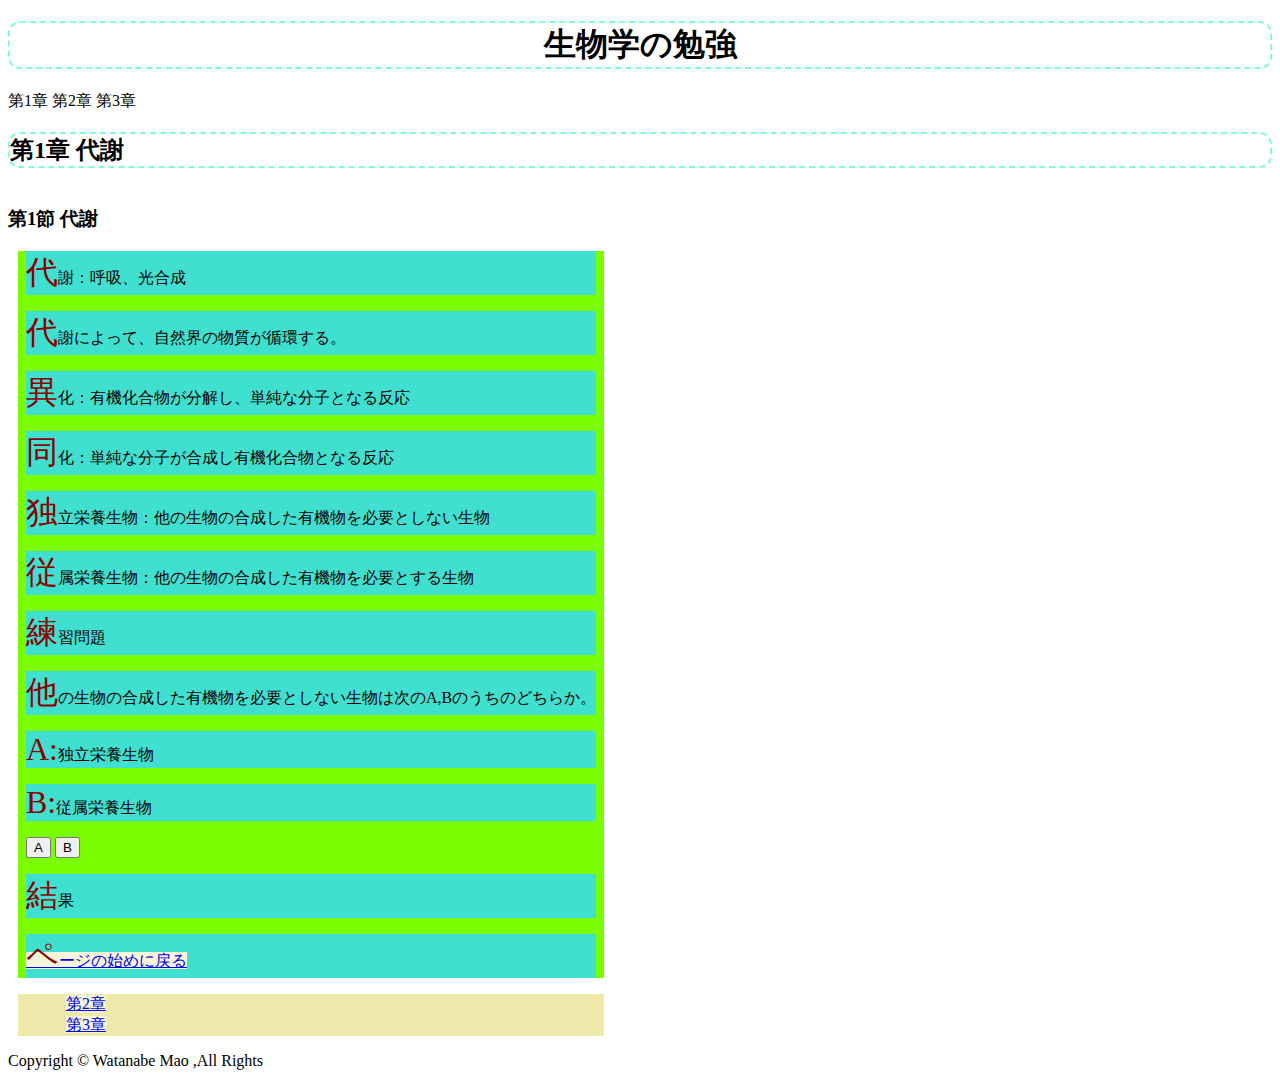
<file: index.html>
<!DOCTYPE html>

<html lang="ja">



<head>
    <meta charset="UTF-8">
    <link rel="stylesheet" href="./css/styles.css">
    <meta name="author" content="Mao Watanabe">
    <meta name="keywords" content="代謝、呼吸と体液、シナプスと神経伝達物質">
    <title>生物学の勉強</title>
</head>

<body>

    <h1>生物学の勉強</h1>
    <nav>
        第1章
        第2章
        第3章
    </nav>


    <section>
        <h2 id="top">第1章 代謝</h2>
        <div class="flex-container">


            <div>
                <h3>第1節 代謝 </h3>
                <main>
                    <p> 代謝：呼吸、光合成 </p>
                    <p> 代謝によって、自然界の物質が循環する。 </p>


                    <p>異化：有機化合物が分解し、単純な分子となる反応</p>
                    <p>同化：単純な分子が合成し有機化合物となる反応</p>

                    <p> 独立栄養生物：他の生物の合成した有機物を必要としない生物 </p>
                    <p> 従属栄養生物：他の生物の合成した有機物を必要とする生物　</p>



                    <p>練習問題</p>
                    <p>他の生物の合成した有機物を必要としない生物は次のA,Bのうちのどちらか。</p>
                    <p>A:独立栄養生物</p>
                    <p>B:従属栄養生物</p>
            
                    <button type="button" onclick="hello(0)">A</button>
                    <button type="button" onclick="hello(1)">B</button>
                    
                    <p>結果</p>
                    <script src="./js/main.js"></script>
                    <p id="hello"></p>


                    <p><a href="#top">ページの始めに戻る</a></p>



                </main>
                <aside>

                    <ul>
                        <li><a href="../homework6/index.html">第2章</a></li>
                        <li><a href="../homework7/index.html">第3章</a></li>
                    </ul>
                </aside>
            </div>
        </div>
    </section>
    <footer>
        Copyright &copy; Watanabe Mao ,All Rights
    </footer>
    


</body>

</html>
</file>
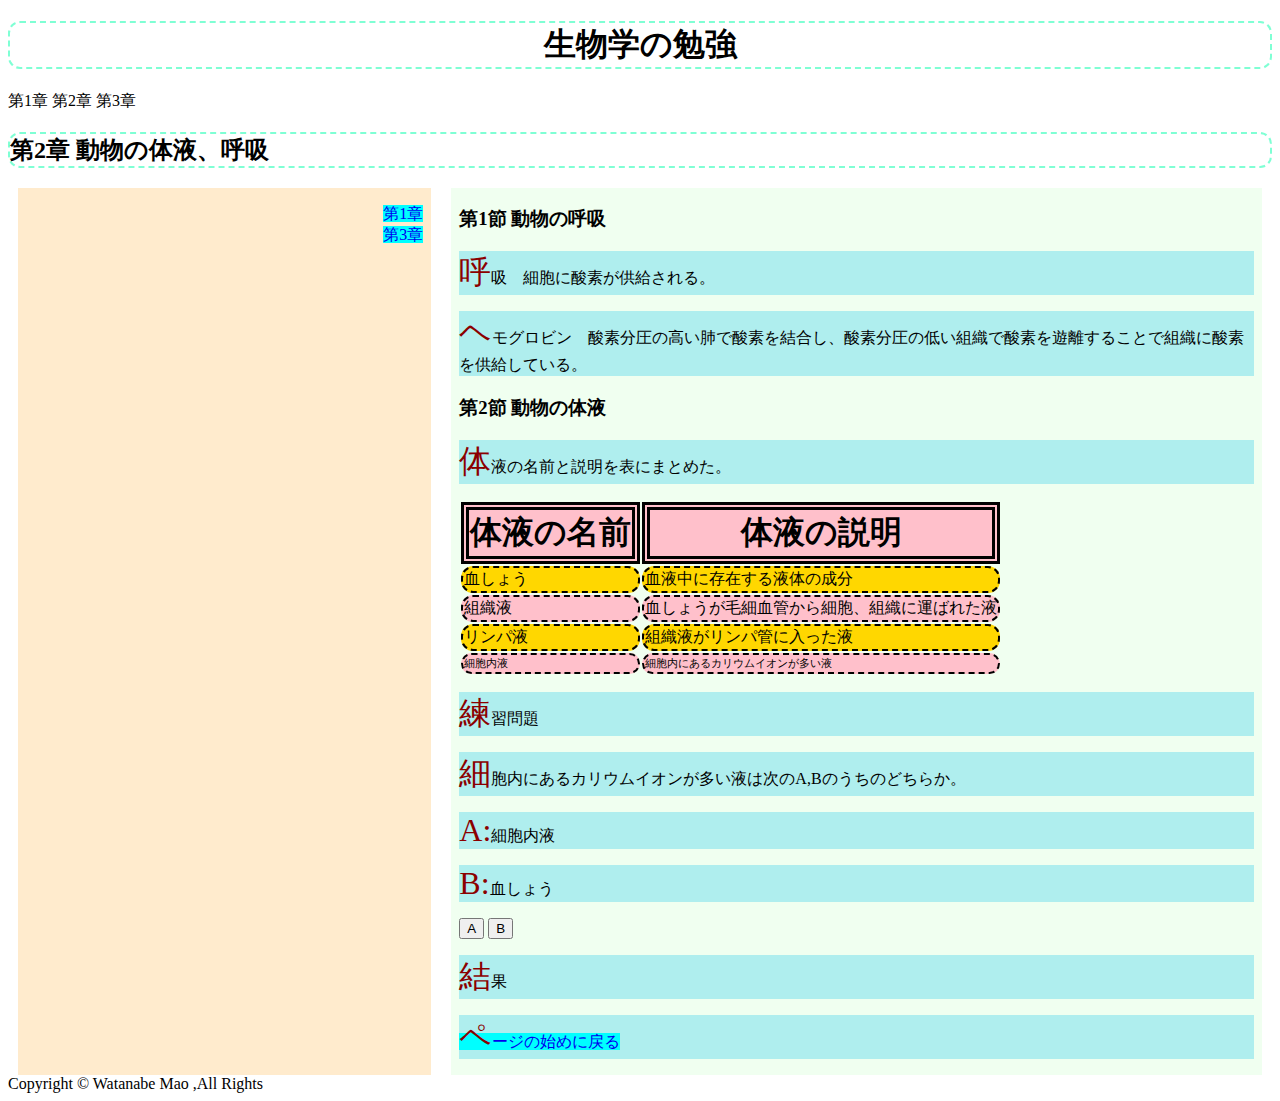
<file: homework6/index.html>
<!DOCTYPE html>

<html lang="ja">



<head>
    <meta charset="UTF-8">
    <link rel="stylesheet" href="./css/styles.css">
    <meta name="author" content="Mao Watanabe">
    <meta name="keywords" content="代謝、呼吸と体液、シナプスと神経伝達物質">
    <title>生物学の勉強</title>
</head>

<body>

    <h1>生物学の勉強</h1>
    <nav>
        第1章
        第2章
        第3章
    </nav>


    
        <section>
            <h2 id="top">第2章 動物の体液、呼吸</h2>
            <div class="flex-container">
                <main>
                    <h3>第1節 動物の呼吸 </h3>
                    <P>呼吸　細胞に酸素が供給される。</P>
                    <P>ヘモグロビン　酸素分圧の高い肺で酸素を結合し、酸素分圧の低い組織で酸素を遊離することで組織に酸素を供給している。</P>
                    


                    <h3>第2節 動物の体液</h3>
                    <p>体液の名前と説明を表にまとめた。</p>
                    
                    <table>
                        <tr>
                            <th>体液の名前</th>
                            <th>体液の説明</th>
                        </tr>
                        <tr>
                            <td>血しょう</td>
                            <td>血液中に存在する液体の成分</td>
                        </tr>

                        <tr>
                            <td>組織液</td>
                            <td>血しょうが毛細血管から細胞、組織に運ばれた液</td>
                        </tr>
                        <tr>
                            <td>リンパ液</td>
                            <td>組織液がリンパ管に入った液</td>
                        </tr>
                        <tr>
                            <td>細胞内液</td>
                            <td>細胞内にあるカリウムイオンが多い液</td>
                        </tr>
                    </table>

                    <p>練習問題</p>
                    <p>細胞内にあるカリウムイオンが多い液は次のA,Bのうちのどちらか。</p>
                    <p>A:細胞内液</p>
                    <p>B:血しょう</p>
            
                    <button type="button" onclick="hello(0)">A</button>
                    <button type="button" onclick="hello(1)">B</button>
                    
                    <p>結果</p>
                    <script src="./js/main.js"></script>
                    <p id="hello"></p>
                    

                        <p><a href="#top">ページの始めに戻る</a></p>
                </main>
                <aside>
                    <ul>
                        <li><a href="../homework5/index.html">第1章</a></li>
                        <li><a href="../homework7/index.html">第3章</a></li>
                    </ul>
                </aside>
            </div>
    
    </section>
    <footer>
        Copyright &copy; Watanabe Mao ,All Rights
    </footer>
</body>

</html>
</file>
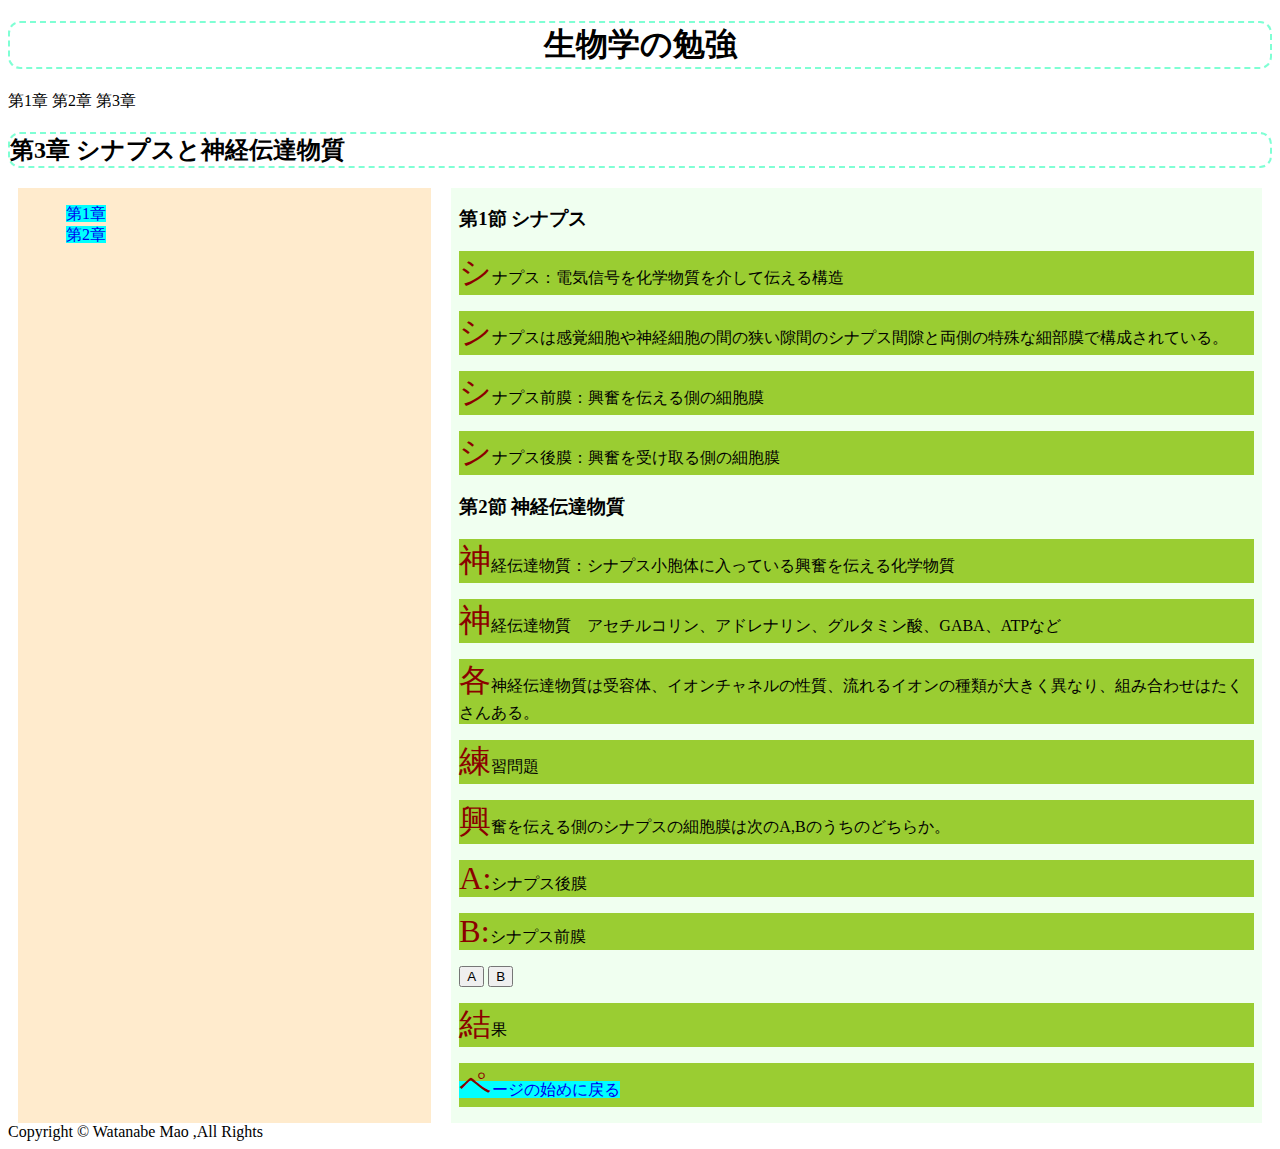
<file: homework7/index.html>
<!DOCTYPE html>

<html lang="ja">

<head>
    <meta charset="UTF-8">
    <link rel="stylesheet" href="./css/styles.css">
    <meta name="author" content="Mao Watanabe">
    <meta name="keywords" content="代謝、呼吸と体液、シナプスと神経伝達物質">
    <title>生物学の勉強</title>
</head>

<body>

    <h1>生物学の勉強</h1>
    <nav>
        第1章
        第2章
        第3章
    </nav>
    <section>
        <h2 id="top">第3章 シナプスと神経伝達物質 </h2>
        <div class="flex-container">
            <main>
                <div>
                    <h3>第1節 シナプス　 </h3>
                    <p>シナプス：電気信号を化学物質を介して伝える構造</p>
                    <p>シナプスは感覚細胞や神経細胞の間の狭い隙間のシナプス間隙と両側の特殊な細部膜で構成されている。</p>
                    <p>シナプス前膜：興奮を伝える側の細胞膜</p>
                    <p>シナプス後膜：興奮を受け取る側の細胞膜</p>

                    <h3>第2節 神経伝達物質　 </h3>
                    <p>神経伝達物質：シナプス小胞体に入っている興奮を伝える化学物質</p>
                    <p>神経伝達物質　アセチルコリン、アドレナリン、グルタミン酸、GABA、ATPなど</p>
                    <p>各神経伝達物質は受容体、イオンチャネルの性質、流れるイオンの種類が大きく異なり、組み合わせはたくさんある。　</p>
                    <p>練習問題</p>
                    <p>興奮を伝える側のシナプスの細胞膜は次のA,Bのうちのどちらか。</p>
                    <p>A:シナプス後膜</p>
                    <p>B:シナプス前膜</p>
            
                    <button type="button" onclick="hello(0)">A</button>
                    <button type="button" onclick="hello(1)">B</button>
                    
                    <p>結果</p>
                    <script src="./js/main.js"></script>
                    <p id="hello"></p>
                    
                    <p><a href="#top">ページの始めに戻る</a></p>
                </div>
            </main>
            <aside>
                <ul>
                <li><a href="../homework5/index.html">第1章</a></li>
                <li><a href="../homework6/index.html">第2章</a></li>
                </ul>
            </aside>
        </div>
    </section>
        <footer>
            Copyright &copy; Watanabe Mao ,All Rights
        </footer>
</body>

</html>
</file>
<file: css/styles.css>
@charset "utf-8";


ul {
    list-style: none;
}

h1 {
    border: 1px solid red;
}

h1 {
    border: 2px dashed aquamarine;
    border-radius: 12px;
}
h2 {
    border: 2px dashed aquamarine;
    border-radius: 12px;
}




p::first-letter {
 font-size: 2em;
 color:darkred
}

h1, .green {
    text-align: center;
}

ul > li {
    text-align: left;
}

a {
    background-color:beige;
}
p {
    background-color: turquoise;
}
p:link {
        font-size: 2em;
}
    
p:visited {
        font-size: 0.5em;
}
p:hover {
        font-size: 4em;
        color: paleturquoise;
}


.flex-container {
    display: flex;
    flex-flow: row wrap;
    
}

main {
    margin:0 10px;
    padding:0 8px;
    background-color: lawngreen;

    flex:2;
    order:2;
}

aside {
     margin:0 10px;
     padding:0 8px;
     background-color: palegoldenrod;
     flex:1 ;
     order:1;
}
</file>
<file: homework6/css/styles.css>
@charset "utf-8";


ul {
    list-style: none;
}a

table {
    border: 1px solid red;
}

th {
    border: 8px double black;
}

td {
    border:2px dashed black;
    border-radius: 12px;
}
h1  {
    border: 2px dashed aquamarine;
    border-radius: 12px;
}

h2  {
    border: 2px dashed aquamarine;
    border-radius: 12px;
}






tr:nth-child(odd) {
    background-color: pink;
}

tr:nth-child(2n) {
    background-color: gold;
}

tr:first-child {
    font-size: 2em;
}

tr:last-child {
 font-size: 0.7em;
}

p::first-letter {
 font-size: 2em;
 color:darkred
}

h1, .green {
    text-align: center;
}

div li {
    text-align: right;
    list-style: none;
}

a {
    background-color:aqua;
}
h3 ~ p {
    background-color: paleturquoise;
    }



a {
    text-decoration: none;
}
p:link {
    font-size: 2em;
}

p:visited {
    font-size: 0.5em;
}
p:hover {
    font-size: 4em;
    color: orange;
   }


.flex-container {
    display: flex;
    flex-flow: row wrap;
    
}

main {
    margin:0 10px;
    padding:0 8px;
    background-color: honeydew;

    flex:2;
    order:2;
}

aside {
     margin:0 10px;
     padding:0 8px;
     background-color: blanchedalmond;
     flex:1 ;
     order:1;
}
</file>
<file: homework7/css/styles.css>
@charset "utf-8";


ul {
    list-style: none;
}

table {
    border: 1px solid red;
}

th {
    border: 8px double black;
}

td {
    border:2px dashed black;
    border-radius: 12px;
}

h1 {
    border: 2px dashed aquamarine;
    border-radius: 12px;
}
h2 {
    border: 2px dashed aquamarine;
    border-radius: 12px;
}





p:link {
    font-size: 2em;
}

p:visited {
    font-size: 0.5em;
}
p:hover {
    font-size: 4em;
    color: orange;
   }
   


p::first-letter {
 font-size: 2em;
 color:darkred
}

h1, .green {
    text-align: center;
}

div li {
    text-align: left;
    list-style: none;
}

a {
    background-color:aqua;
}



h3 ~ p {
background-color: yellowgreen;
}
a {
    text-decoration: none;
}



.flex-container {
    display: flex;
    flex-flow: row wrap;
    
}

main {
    margin:0 10px;
    padding:0 8px;
    background-color: honeydew;

    flex:2;
    order:2;
}

aside {
     margin:0 10px;
     padding:0 8px;
     background-color: blanchedalmond;
     flex:1 ;
     order:1;
}
</file>
